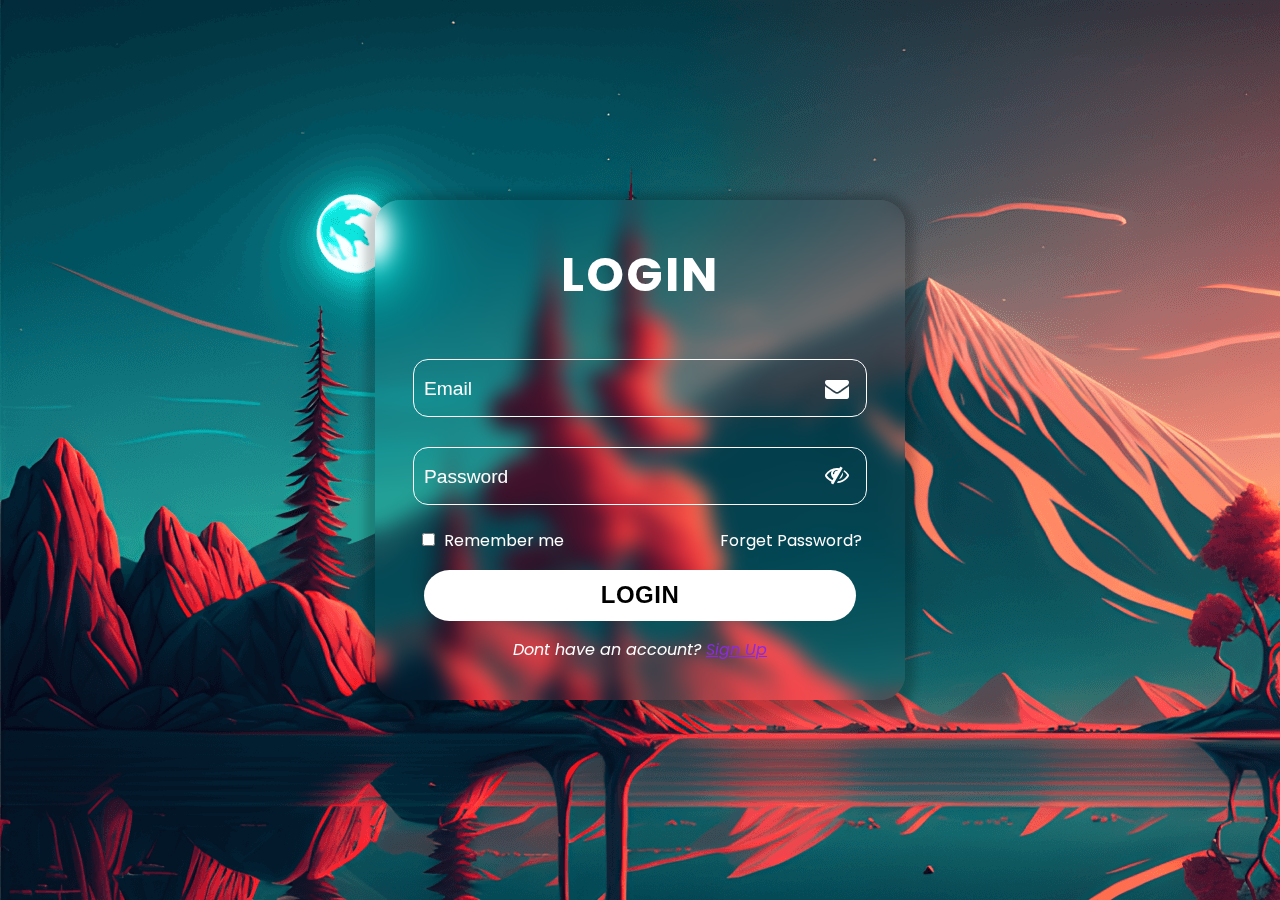
<file: index.html>
<!DOCTYPE html>
<html>

<head>
    <meta name="viewport" content="width=device-width, initial-scale=1">
    <link rel="stylesheet" href="https://cdnjs.cloudflare.com/ajax/libs/font-awesome/4.7.0/css/font-awesome.min.css">
    <link rel="icon" href="icon.png" type="image/x-icon">
    <link rel="stylesheet" href="style.css">

    <title>Login Form</title>
    
</head>

<body>

    <div class="box">
        <div class="flip-card-inner">
            <div class="box-login">
                <ul>
                    <form action="home.html" method="get">
                        <h1>LOGIN</h1>
                        <div class="email-login">
                            <input class="inpt" type="email" name="email" id="" placeholder="Email " required>
                            <i class='fa fa-envelope'></i>
                        </div>

                        <div class="password-login">
                            <input class="inpt" type="password" name="password" id="password-login"
                                placeholder="Password" required>
                            <i id="eye-login" class="fa fa-eye-slash"></i>
                        </div>

                        <div class="forget">
                            <input type="checkbox" name="checkbox1" id="checkbox">
                            <label for="checkbox">Remember me</label>
                            <a href="#">Forget Password?</a>
                        </div>
                        <button type="submit" class="btn">LOGIN</button>
                    </form>
                    <div class="register-link">
                        <p>Dont have an account? <a href="#" onclick="flip()">Sign Up</a></p>
                    </div>
                </ul>
            </div>
            <div class="box-signup">
                <ul>
                    <form action="home.html" method="post">
                        <h1>SIGN UP</h1>
                        <div class="user-signup">
                            <input class="inpt" type="text" name="" id="username" placeholder="User Name">
                            <i class="fa fa-user"></i>
                        </div>

                        <div class="email-signup">
                            <input class="inpt" type="email" name="email" id="email-login" placeholder="Email "
                                required>
                            <i class='fa fa-envelope'></i>

                        </div>

                        <div class="password-signup">
                            <input class="inpt" type="password" name="password" id="password-signup"
                                placeholder="Password" required>
                            <i id="eye-signup" class="fa fa-eye-slash"></i>

                        </div>

                        <div class="forget">
                            <input type="checkbox" name="checkbox1" id="checkbox1">
                            <label for="checkbox1">Remember me</label>
                            <a href="#">Forget Password?</a>
                        </div>
                        <button type="submit" class="btn">SIGN UP</button>

                    </form>
                    <div class="register-link">
                        <p>Already have an account? <a href="#" onclick="flipAgain()">Log In</a></p>
                    </div>
                </ul>
            </div>
        </div>
    </div>

</body>
<script src="script.js"></script>


</html>
</file>
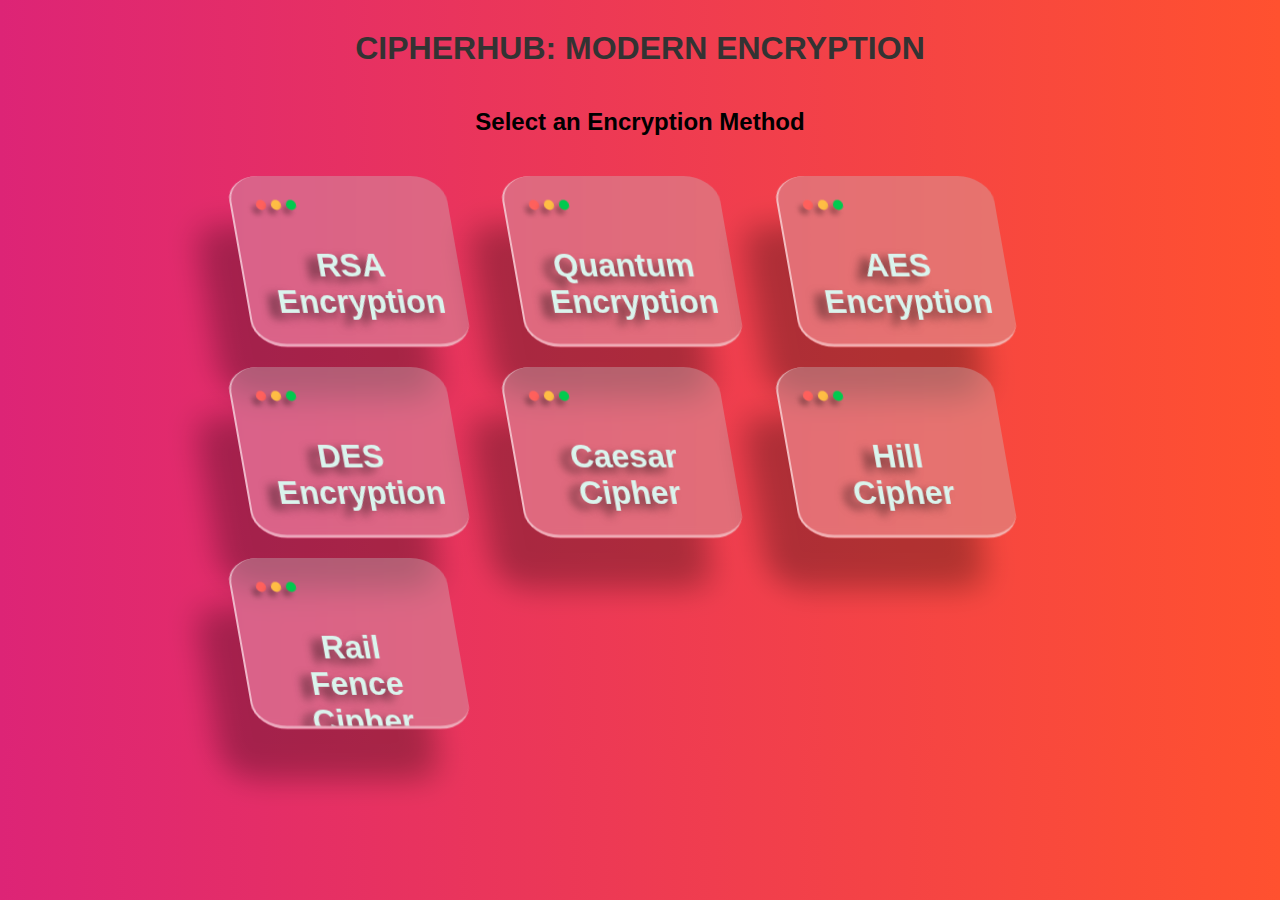
<file: home.html>
<!DOCTYPE html>
<html lang="en">
<head>
    <meta charset="UTF-8">
    <meta name="viewport" content="width=device-width, initial-scale=1.0">
    <title>Encryption Methods</title>
    <link rel="stylesheet" href="homes.css">
</head>
<body>
    <h1>CIPHERHUB: MODERN ENCRYPTION</h1>
    <h2>Select an Encryption Method</h2>
    
    <div class="grid-container">
        <div class="card">
            <div class="align" onclick="redirectTo('rsa')">
                <span class="red"></span>
                <span class="yellow"></span>
                <span class="green"></span>
            </div>
            <h1>RSA Encryption</h1>
            <p>
                A widely-used asymmetric algorithm for secure data transmission.
            </p>
        </div>

        <div class="card">
            <div class="align" onclick="redirectTo('quantum')">
                <span class="red"></span>
                <span class="yellow"></span>
                <span class="green"></span>
            </div>
            <h1>Quantum Encryption</h1>
            <p>An advanced method using quantum mechanics for secure communication.</p>
        </div>

        <div class="card">
            <div class="align" onclick="redirectTo('aes')">
                <span class="red"></span>
                <span class="yellow"></span>
                <span class="green"></span>
            </div>
            <h1>AES Encryption</h1>
            <p>A symmetric encryption standard known for its efficiency and security.</p>
        </div>

        <div class="card">
            <div class="align" onclick="redirectTo('des')">
                <span class="red"></span>
                <span class="yellow"></span>
                <span class="green"></span>
            </div>
            <h1>DES Encryption</h1>
            <p>An older symmetric-key method, replaced by more secure algorithms.</p>
        </div>

        <div class="card">
            <div class="align" onclick="redirectTo('caesar')">
                <span class="red"></span>
                <span class="yellow"></span>
                <span class="green"></span>
            </div>
            <h1>Caesar Cipher</h1>
            <p>A simple substitution cipher that shifts characters by a set number.</p>
        </div>

        <div class="card">
            <div class="align" onclick="redirectTo('hill')">
                <span class="red"></span>
                <span class="yellow"></span>
                <span class="green"></span>
            </div>
            <h1>Hill Cipher</h1>
            <p>A polygraphic cipher that uses linear algebra for encryption.</p>
        </div>

        <div class="card">
            <div class="align" onclick="redirectTo('rail-fence')">
                <span class="red"></span>
                <span class="yellow"></span>
                <span class="green"></span>
            </div>
            <h1>Rail Fence Cipher</h1>
            <p>A transposition cipher that reorders text in a zigzag pattern.</p>
        </div>
    </div>

    <script src="homes.js"></script>
</body>
</html>
</file>
<file: style.css>
@import url("https://fonts.googleapis.com/css2?family=Poppins:wght@300;400;500;600;700;800;900&display=swap");

body {
  font-family: "Poppins", sans-serif;
  background-image: url("bg.png");
  background-repeat: no-repeat;
  color: white;
  background-size: fixed;
}

.box {
  background-color: transparent;
  width: 530px;
  height: 500px;
  perspective: 1000px;
  position: absolute;
  top: 50%;
  left: 50%;
  transform: translate(-50%, -50%);
}

.flip-card-inner {
  position: relative;
  width: 100%;
  height: 100%;
  text-align: center;
  transition: transform 0.6s;
  transform-style: preserve-3d;
  border-radius: 25px;
  box-shadow: 0 4px 8px 10px rgba(0, 0, 0, 0.2);
}

/* .box:hover .flip-card-inner {
            transform: rotateY(-180deg);
        } */

.box-login,
.box-signup {
  position: absolute;
  width: 100%;
  height: 100%;
  -webkit-backface-visibility: hidden;
  backface-visibility: hidden;
}

.box-login {
  width: 100%;
  height: 100%;
  font-size: 1.5rem;
    background: transparent;
  display: flex;
  justify-content: center;
  align-items: center;
  border-radius: 25px;
  box-sizing: border-box;
  backdrop-filter: blur(10px);
  /* border: 1px solid white; */
  position: absolute;
}

.box-login h1 {
  letter-spacing: 2px;
}

.box-signup h1 {
  padding-top: 5px;
  letter-spacing: 2px;
}

.box-login ul {
  padding: 26px;
}

.box-signup ul {
  padding: 10px;
}

.box-login .inpt {
  width: 27rem;
  padding: 15px 10px;
  font-size: 1.4rem;
  border-radius: 15px;
  margin: 15px;
  background: transparent;
  outline: none;
}

input::placeholder {
  color: white;
  font-size: 1.2rem;
}

.btn {
  height: 3.2rem;
  width: 27rem;
  margin: 15px 15px 0 15px;
  padding: 10px;
  font-size: 1.5rem;
  letter-spacing: 0.5px;
  border-radius: 50px;
  background: white;
  color: black;
  font-weight: 700;
  border: none;
  cursor: pointer;
  transition: 0.3s ease;
}

.btn:hover {
  transform: translateY(-0.4rem);
}

.box-login form a {
  text-decoration: none;
  color: white;
  padding-left: 150px;
  font-size: 1rem;
}

label {
  font-size: 1rem;
  cursor: pointer;
}

.box-signup {
  color: white;
  transform: rotateY(180deg);
  width: 100%;
  height: 100%;
  font-size: 1.5rem;
  text-align: center;
  background: transparent;
  display: flex;
  justify-content: center;
  align-items: center;
  border-radius: 25px;
  backdrop-filter: blur(10px);
  position: absolute;
}

.box input {
  color: white;
  border-radius: 0px;
  border: 1px solid white;
  /* border-bottom-color:white ; */
  /* padding: 20px 10px; */
  /* transition: 0.3s ease; */
}

.box input:focus{
    border: 2px solid cyan;
}

.box-signup .inpt {
  width: 27rem;
  padding: 15px;
  font-size: 1.2rem;
  border-radius: 15px;
  margin: 10px;
  background: transparent;
  transition: 0.5s ease;
  outline: none;
}

.box-signup form a {
  /* display: flex; */
  text-align: right;
  text-decoration: none;
  color: white;
  padding-left: 155px;
  font-size: 1rem;
  /* transition: 0.5s ease; */
}

form a:active {
  color: blueviolet;
}

.box-login .register-link {
  font-size: 1rem;
  /* margin-bottom: rem; */
  padding-bottom: 15px;
  font-style: italic;
}

.box-signup .register-link {
  font-size: 1rem;
  /* margin-bottom: 3rem; */
  padding-bottom: 30px;
  font-style: italic;
}

.register-link a {
  color: blueviolet;
  transition: 0.5s ease;
}

.register-link a:active {
  color: blue;
}

.register-link a:hover {
  color: red;
  transform: scale(1.5);
}

.email-login i {
  /* content: "\eee1"; */
  position: absolute;
  top: 11rem;
  right: 3.5rem;
  cursor: pointer;
}

.password-login i {
  position: absolute;
  right: 3.5rem;
  top: 16.4rem;
  cursor: pointer;
  transition: 0.3s ease;
}

.user-signup i {
  position: absolute;
  right: 3.8rem;
  top: 8.7rem;
  cursor: pointer;
}

.email-signup i {
  top: 13.3rem;
  position: absolute;
  right: 3.6rem;
  cursor: pointer;
}

.password-signup i {
  top: 17.9rem;
  position: absolute;
  right: 3.7rem;
  cursor: pointer;
  transition: 0.3s ease;
}

@media (max-width: 480px) {
  .box {
    width: 90%;
  }

  .box .inpt {
    width: 85%;
    font-size: 90%;
  }

  .box form a {
    padding-left: 1rem;
    font-size: 0.9rem;
  }

  .box-login ul {
    padding: 5px;
  }

  .btn {
    width: 80%;
  }
}
</file>
<file: homes.css>
body {
    font-family: Arial, sans-serif;
    display: flex;
    flex-direction: column;
    align-items: center;
    margin: 0;
    padding: 0;
    background: #FF512F;  /* fallback for old browsers */
    background: -webkit-linear-gradient(to right, #DD2476, #FF512F);  /* Chrome 10-25, Safari 5.1-6 */
    background: linear-gradient(to right, #DD2476, #FF512F); /* W3C, IE 10+/ Edge, Firefox 16+, Chrome 26+, Opera 12+, Safari 7+ */
}    

h1 {
    margin-top: 30px;
    color: #333;
}


.grid-container {
    display: grid;
    grid-template-columns: repeat(auto-fill, minmax(200px, 1fr));
    gap: 20px;
    padding: 20px;
    max-width: 800px;
    width: 100%;
}


.card {
    width: 200px;
    height: 152px;
    padding: 0.5rem;
    background: rgba(198, 198, 198, 0.34);
    border-radius: 15%;
    backdrop-filter: blur(5px);
    border-bottom: 3px solid rgba(255, 255, 255, 0.440);
    border-left: 2px  rgba(255, 255, 255, 0.545) outset;
    box-shadow: -40px 50px 30px rgba(0, 0, 0, 0.280);
    transform: skewX(10deg);
    transition: .4s;
    overflow: hidden;
    color: white;
  }
  
  .card:hover {
    height: 254px;
    transform: skew(0deg);
  }
  
  .align {
    padding: 1rem;
    display: flex;
    flex-direction: row;
    gap: 5px;
    align-self: flex-start;
  }
  
  .red {
    width: 10px;
    height: 10px;
    border-radius: 50%;
    background-color: #ff605c;
    box-shadow: -5px 5px 5px rgba(0, 0, 0, 0.280);
  }
  
  .yellow {
    width: 10px;
    height: 10px;
    border-radius: 50%;
    background-color: #ffbd44;
    box-shadow: -5px 5px 5px rgba(0, 0, 0, 0.280);
  }
  
  .green {
    width: 10px;
    height: 10px;
    border-radius: 50%;
    background-color: #00ca4e;
    box-shadow: -5px 5px 5px rgba(0, 0, 0, 0.280);
  }
  
  .card h1 {
    text-align: center;
    margin: 1.3rem;
    color: rgb(218, 244, 237);
    text-shadow: -10px 5px 10px rgba(0, 0, 0, 0.573);
  }
</file>
